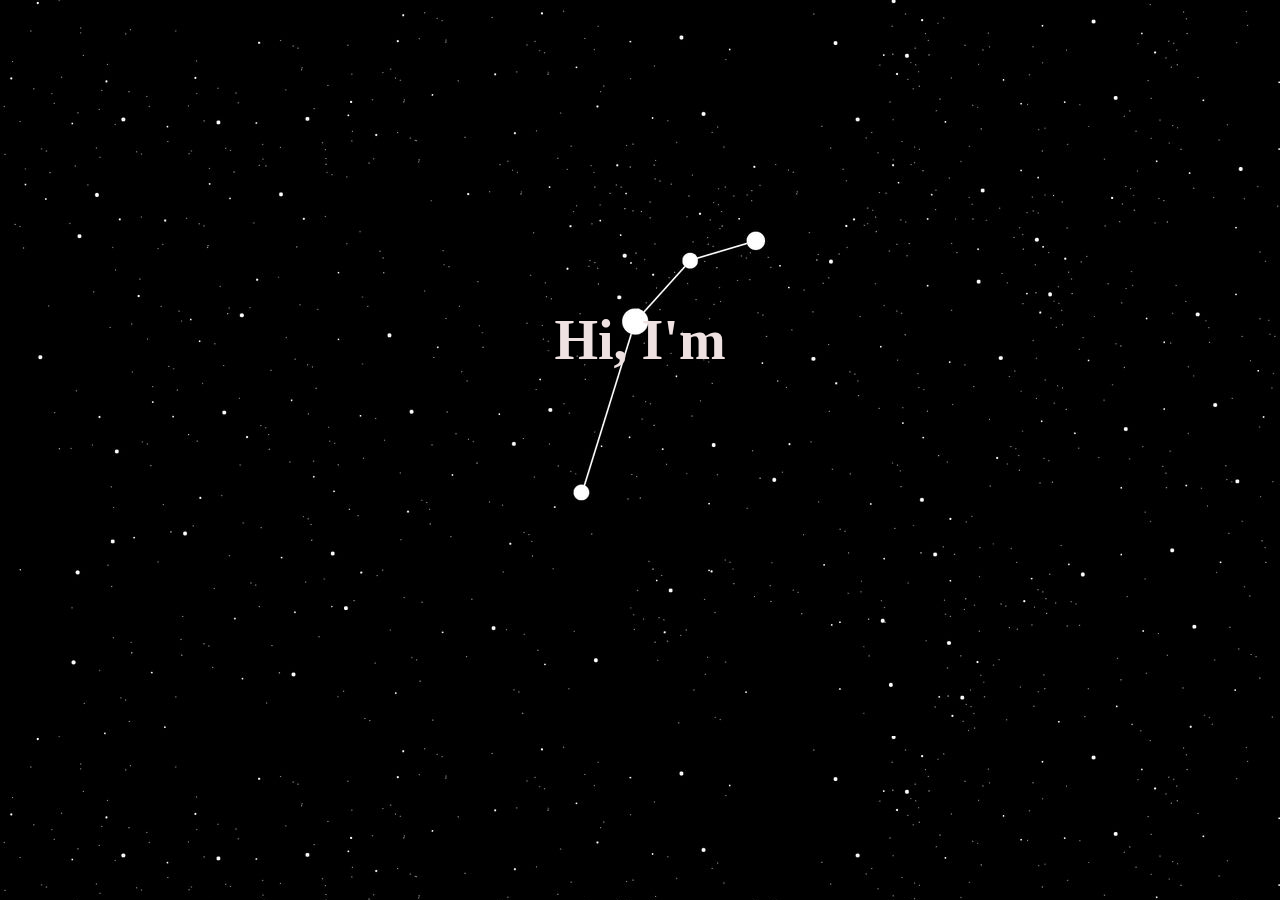
<file: index.html>
<!DOCTYPE html>
<html lang="en">
<head>
    <meta charset="UTF-8">
    <meta name="viewport" content="width=device-width, initial-scale=1.0">
    <title>Home</title>
    <link rel="stylesheet" href="style.css">
</head>
<body>
<div class="title1">
    <h1 class="text" id="text1"></h1>
    <h2 class="txt" id="text2"></h2>
</div>
<button id="myButton" onclick="window.location.href='about.html'">Enter</button>
<script src="script.js"></script>
</body>
</html>
</file>
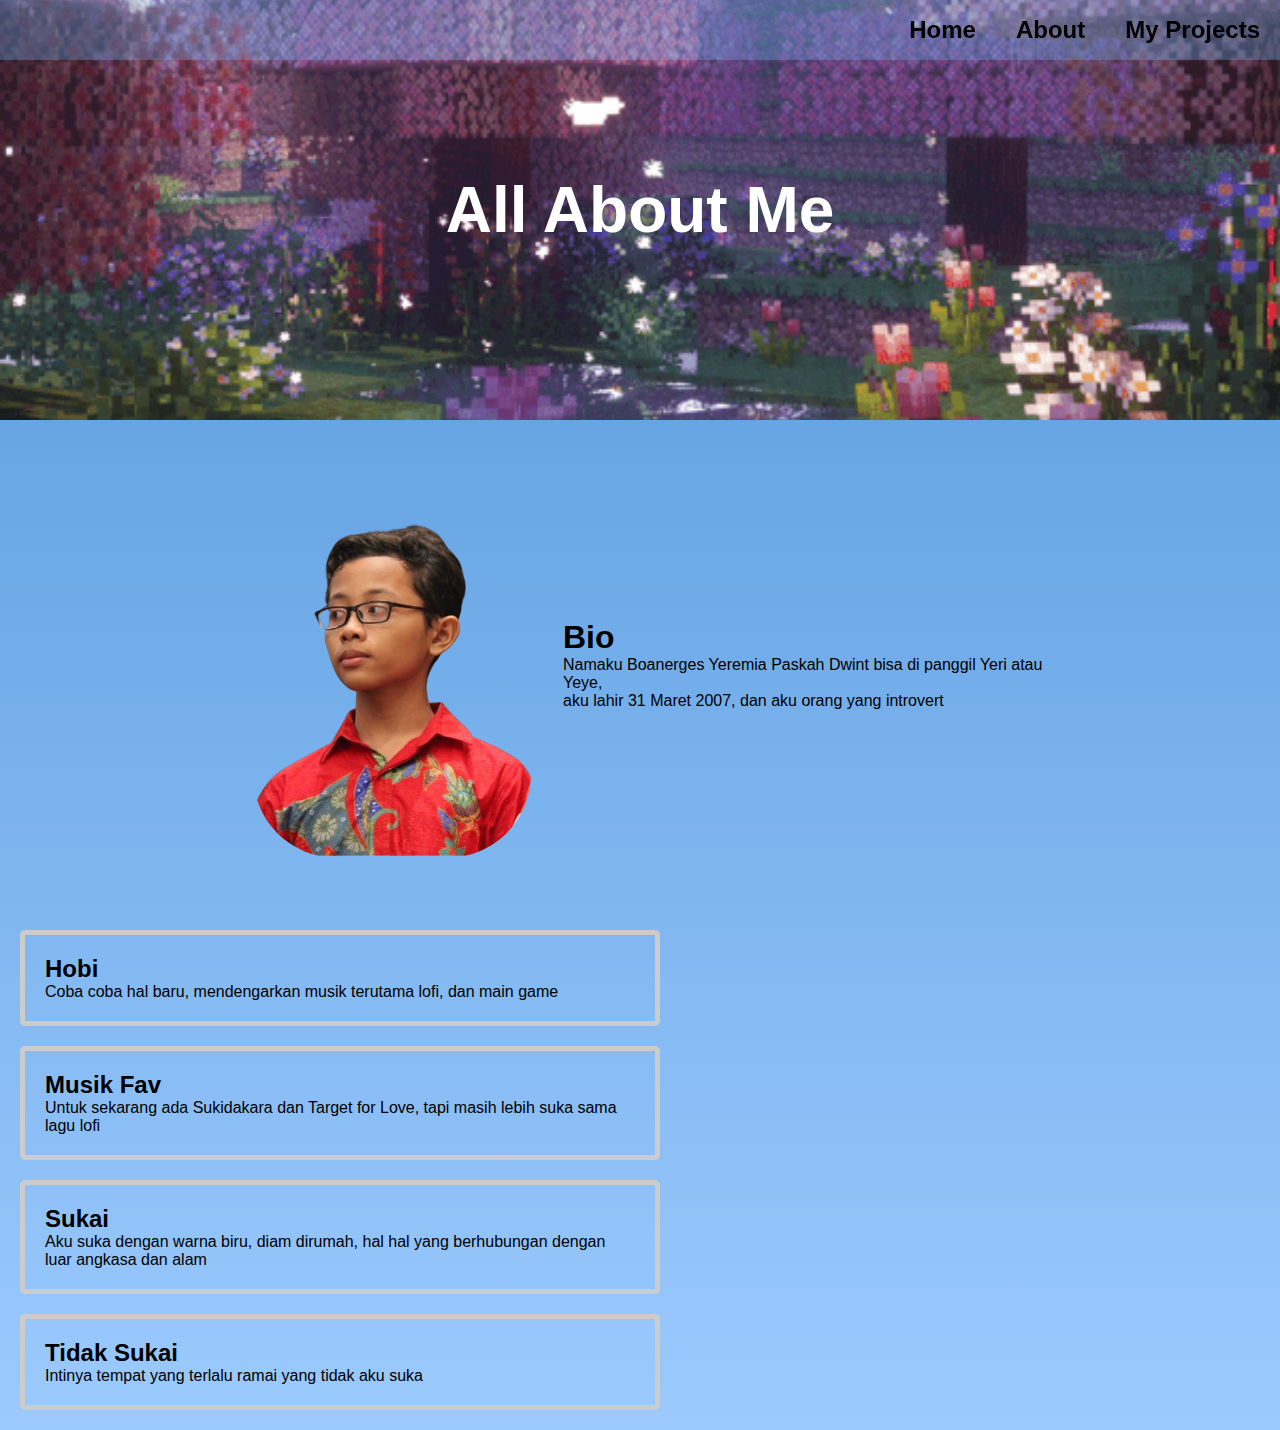
<file: about.html>
<!DOCTYPE html>
<html lang="en">

<head>
    <meta charset="UTF-8">
    <meta name="viewport" content="width=device-width, initial-scale=1.0">
    <title>About</title>
    <link rel="stylesheet" href="styler.css">
</head>

<body>
    <nav>
        <ul>
            <li><a href="index.html">Home</a></li>
            <li><a href="about.html">About</a></li>
            <li><a href="project.html">My Projects</a></li>
        </ul>
    </nav>

    <div class="about">
        <h1>All About Me</h1>
    </div>

    <div class="profile">
        <img src="self.png" alt="Foto Diri">
        <div class="bio">
            <h1>Bio</h1>
            <p>Namaku Boanerges Yeremia Paskah Dwint bisa di panggil Yeri atau Yeye, <br> aku lahir 31 Maret 2007, dan
                aku orang yang introvert</p>
        </div>
    </div>

    <div class="hobby-box">
        <h2>Hobi</h2>
        <p>Coba coba hal baru, mendengarkan musik terutama lofi, dan main game</p>
    </div>

    <div class="music-box">
        <h2>Musik Fav</h2>
        <p>Untuk sekarang ada Sukidakara dan Target for Love, tapi masih lebih suka sama lagu lofi </p>
    </div>

    <div class="likes-dislikes-box">
        <h2>Sukai</h2>
        <p>Aku suka dengan warna biru, diam dirumah, hal hal yang berhubungan dengan luar angkasa dan alam</p>
    </div>

    <div class="likes-dislikes-box">
        <h2>Tidak Sukai</h2>
        <p>Intinya tempat yang terlalu ramai yang tidak aku suka</p>
    </div>


</body>

</html>
</file>
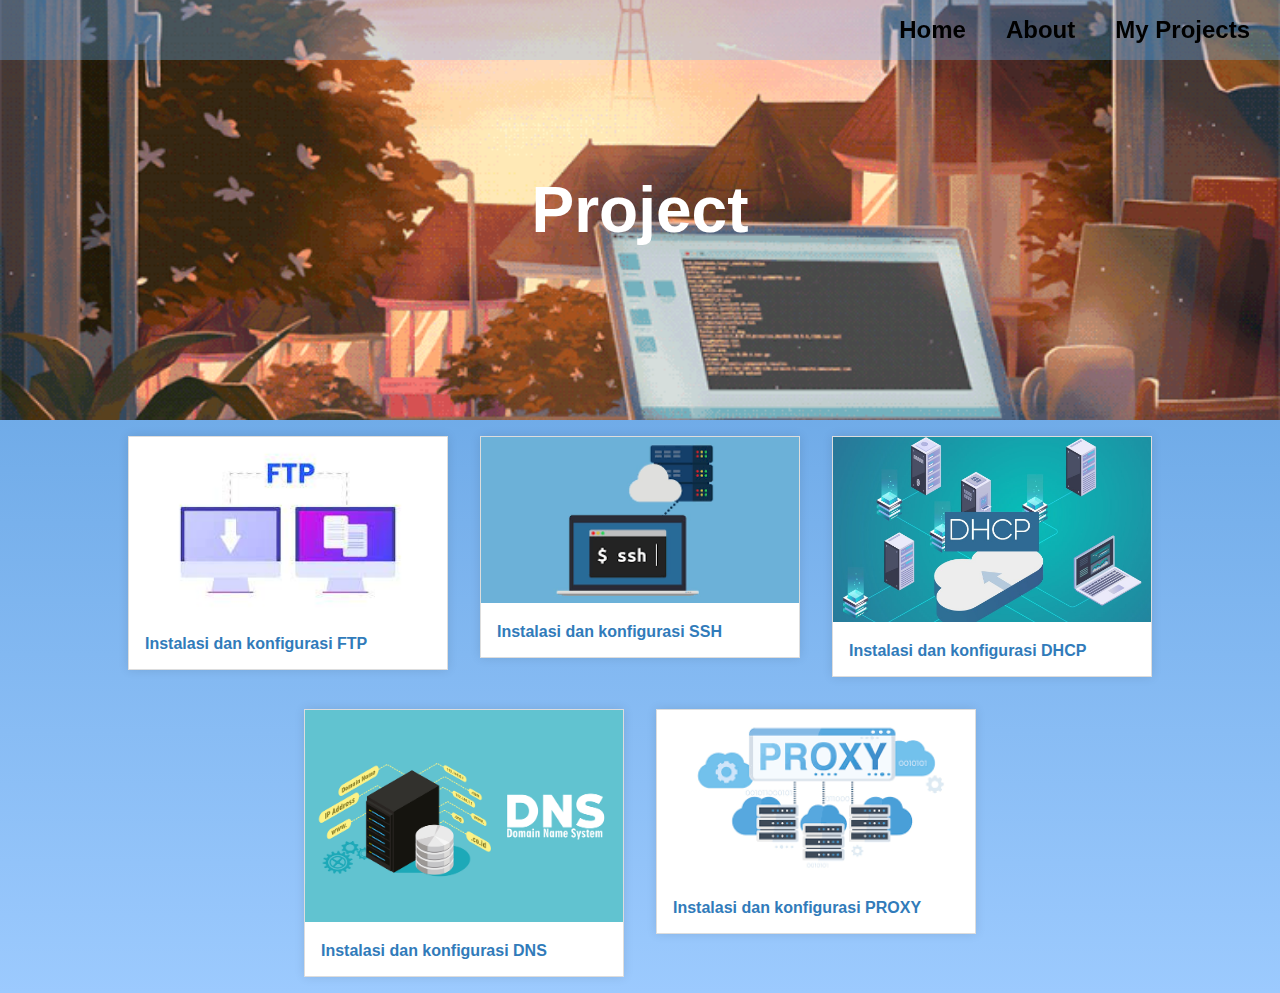
<file: project.html>
<!DOCTYPE html>
<html lang="en">

<head>
    <meta charset="UTF-8">
    <meta name="viewport" content="width=device-width, initial-scale=1.0">
    <title>Gradient Background with Navigation Bar</title>
    <link rel="stylesheet" href="styles.css">
</head>

<body>
    <div class="page-container">
    <nav>
        <ul>
            <li><a href="index.html">Home</a></li>
            <li><a href="about.html">About</a></li>
            <li><a href="project.html">My Projects</a></li>
        </ul>
    </nav>

    <div class="project">
        <h1>Project</h1>
        </div>

    <main>
    <div class="container">
        <div class="image-container">
            <img src="ftp2.jpg" alt="Image 1">
            <a href="https://www.canva.com/design/DAFuHaAKAUs/Z1KGoq_c5nWzIM1GP1tLMQ/edit?utm_content=DAFuHaAKAUs&utm_campaign=designshare&utm_medium=link2&utm_source=sharebutton" class="description">Instalasi dan konfigurasi FTP</a>
        </div>
        <div class="image-container">
            <img src="sssh.png" alt="Image 2">
            <a href="https://www.canva.com/design/DAFuHYF18Jk/aZLIfR8zIYDL8hJzVLu_nA/edit?utm_content=DAFuHYF18Jk&utm_campaign=designshare&utm_medium=link2&utm_source=sharebutton" class="description">Instalasi dan konfigurasi SSH</a>
        </div>
        <div class="image-container">
            <img src="DHCP S.jpg" alt="Image 3">
            <a href="https://www.canva.com/design/DAF1jPPOxHA/qXHzSQzFYFcJzMNqJJvTcg/edit?utm_content=DAF1jPPOxHA&utm_campaign=designshare&utm_medium=link2&utm_source=sharebutton" class="description">Instalasi dan konfigurasi DHCP</a>
        </div>
        <div class="image-container">
            <img src="dns.png" alt="Image 4">
            <a href="https://www.canva.com/design/DAFyC5dzIcA/Wc0Lls6c_hV941hCi9PCmw/edit?utm_content=DAFyC5dzIcA&utm_campaign=designshare&utm_medium=link2&utm_source=sharebutton" class="description">Instalasi dan konfigurasi DNS</a>
        </div>
        <div class="image-container">
            <img src="proxy2.png" alt="Image 5">
            <a href="https://www.canva.com/design/DAF0qr1nw2Q/Zfpa5zZFlucfZpqbhFvwxg/edit?utm_content=DAF0qr1nw2Q&utm_campaign=designshare&utm_medium=link2&utm_source=sharebutton" class="description">Instalasi dan konfigurasi PROXY</a>
        </div>
    </div>
    </main>
</div>
</body>

</html>
</file>
<file: style.css>
body {
    background-image: url(Aries\ constellation\ black\ wallpaper.jpg);
}

.title1 {
    display: flex;
    flex-direction: column;
    justify-content: center;
    color: #eee1e1;
    margin-top: 30vh;
    font-weight: bold;
    font-size: 28px;
}

button {
    display: block;
    position: absolute;
    top: 70%;
    left: 50%;
    transform: translateX(-50%);
    display: none;
    justify-content: center;
    align-items: center;
    width: 100px;
    height: 40px;
    border: none;
    border-radius: 20px;
    background-color: #009688;
    color: white;
    font-weight: bold;
    cursor: pointer;
    transition: 0.3s;
}

button:hover {
    background-color: #00796b;
}

button:active {
    transform: translateY(4px);
}

h2:after {
    content: '';
    display: block;
    position: relative;
}

.text {
    display: flex;
    justify-content: center;
    align-items: center;
}

.txt {
    display: flex;
    justify-content: center;
    align-items: center;
}
</file>
<file: styler.css>
*{
    margin: 0;
    padding: 0;
    box-sizing: border-box;
}

body {
    font-family: Arial, sans-serif;
    height: auto;
    width: 100vw;
    background-size: cover;
    background-position: center;
    background: linear-gradient(#9ccafe, #5095d8);
    background: linear-gradient(to top, #9ccafe, #5095d8);
    background: -webkit-linear-gradient(bottom, #9ccafe, #5095d8); 
    background: -moz-linear-gradient(bottom, #9ccafe, #5095d8); 
    background: -ms-linear-gradient(bottom, #9ccafe, #5095d8); 
    background: -o-linear-gradient(bottom, #9ccafe, #5095d8); 
}

.about {
    display: flex;
    justify-content: center;
    align-items: center;
    height: 420px;
    width: 100%;
    background-image: url("bg.gif");
    background-size: cover;
    background-position: center;
    font-size: 32px;
    color: white;
}

nav {
    position: fixed;
    background: transparent;
    width: 100%;
    height: 60px;
    display: flex;
    justify-content: flex-end;
    align-items: center;
    background-color: rgba(113, 189, 255, 0.300);
}

nav ul {
    list-style: none;
    display: flex;
} 

nav ul li a {
    text-decoration: none;
    color: black;
    padding: 14px 20px;
    transition: 0.3s;
    font-size: 24px;
    font-weight: bold;
}

nav ul li a:hover {
    background: rgba(140, 201, 255, 0.274);
    color: white;
    border-radius: 10px;
}

.profile {
    display: flex;
    justify-content: center;
    align-items: center;
    padding: 20px;
}

.profile img {
    width: 25%;
    height: auto;
    margin: 1em;
    padding: 1em;
    border-radius: 100px;
}

.bio {
    display: inline-block;
    width: 40%;
}

.hobby-box, .music-box, .likes-dislikes-box {
    width: 50%;
    margin: 20px;
    padding: 20px;
    border: 5px solid #cccccc;
    border-radius: 5px;
    box-shadow: 1 2 5px #ccc;
}

@media (max-width: 600px) {
    .about {
        width: 100%;
        height: 320px;
        font-size: 24px;
    }

    nav ul li a {
        padding: 10px 15px;
        font-size: 20px;
    }

    .profile img {
        width: 50%;
    }

    .bio {
        width: 60%;
    }

    .hobby-box, .music-box, .likes-dislikes-box {
        width: 80%;
        margin: 10px;
        padding: 10px;
    }
}
</file>
<file: styles.css>
* {
    margin: 0;
    padding: 0;
    box-sizing: border-box;
  }
  
  body {
    font-family: Arial, sans-serif;
    height: auto;
    width: 100vw;
    background-size: cover;
    background-position: center;
    background: linear-gradient(#9ccafe, #5095d8);
    background: linear-gradient(to top, #9ccafe, #5095d8);
    background: -webkit-linear-gradient(bottom, #9ccafe, #5095d8); 
    background: -moz-linear-gradient(bottom, #9ccafe, #5095d8); 
    background: -ms-linear-gradient(bottom, #9ccafe, #5095d8); 
    background: -o-linear-gradient(bottom, #9ccafe, #5095d8); 
}

.project {
  display: flex;
  justify-content: center;
  align-items: center;
  height: 420px;
  width: 100%;
  background-image: url("pinterestdownloader.com-1694429266.261853.gif");
  background-size: cover;
  background-position: center;
  font-size: 32px;
  font-weight: bolder;
  color: white;
}

.page-container {
  display: flex;
  flex-direction: column;
  height: 100%;
}

  nav {
    position: fixed;
    background: transparent;
    width: 100%;
    height: 60px;
    padding: 10px;
    display: flex;
    justify-content: flex-end;
    align-items: center;
    background-color: rgba(113, 189, 255, 0.300);
}

nav ul {
    list-style: none;
    display: flex;
} 

nav ul li a {
    text-decoration: none;
    color: black;
    padding: 14px 20px;
    transition: 0.3s;
    font-size: 24px;
    font-weight: bold;
}

nav ul li a:hover {
  background: rgba(140, 201, 255, 0.274);
  color: white;
  border-radius: 10px;
}

  .container {
    display: flex;
    flex-wrap: wrap;
    justify-content: center;
 
  }
  
  .image-container {
    width: 25%;
    height: 25%;
    margin: 1rem;
    background-color: #fff;
    border: 1px solid #ddd;
    box-shadow: 0 0 10px rgba(0, 0, 0, 0.1);
  }
  
  .image-container img {
    width: 100%;
    height: 100%;
    object-fit: cover;
    transition: transform 0.5s ease-in-out;
  }
  
  .image-container:hover img {
    transform: scale(1.05);
  }
  
  .description {
    display: flex;
    align-items: center;
    text-decoration: none;
    font-weight: bold;
    font-size: 16px;
    color: #317bba;
    text-align: center;
    padding: 1rem;
  }
  
  .link {
    text-decoration: none;
    color: #5095d8;
  }
  
  .link:hover {
    text-decoration: underline;
  }

  @media (max-width: 600px) {

    body {
      height: auto;
    }
    .project {
        width: 100%;
        height: 300px;
        font-size: 24px;
    }

}
</file>
